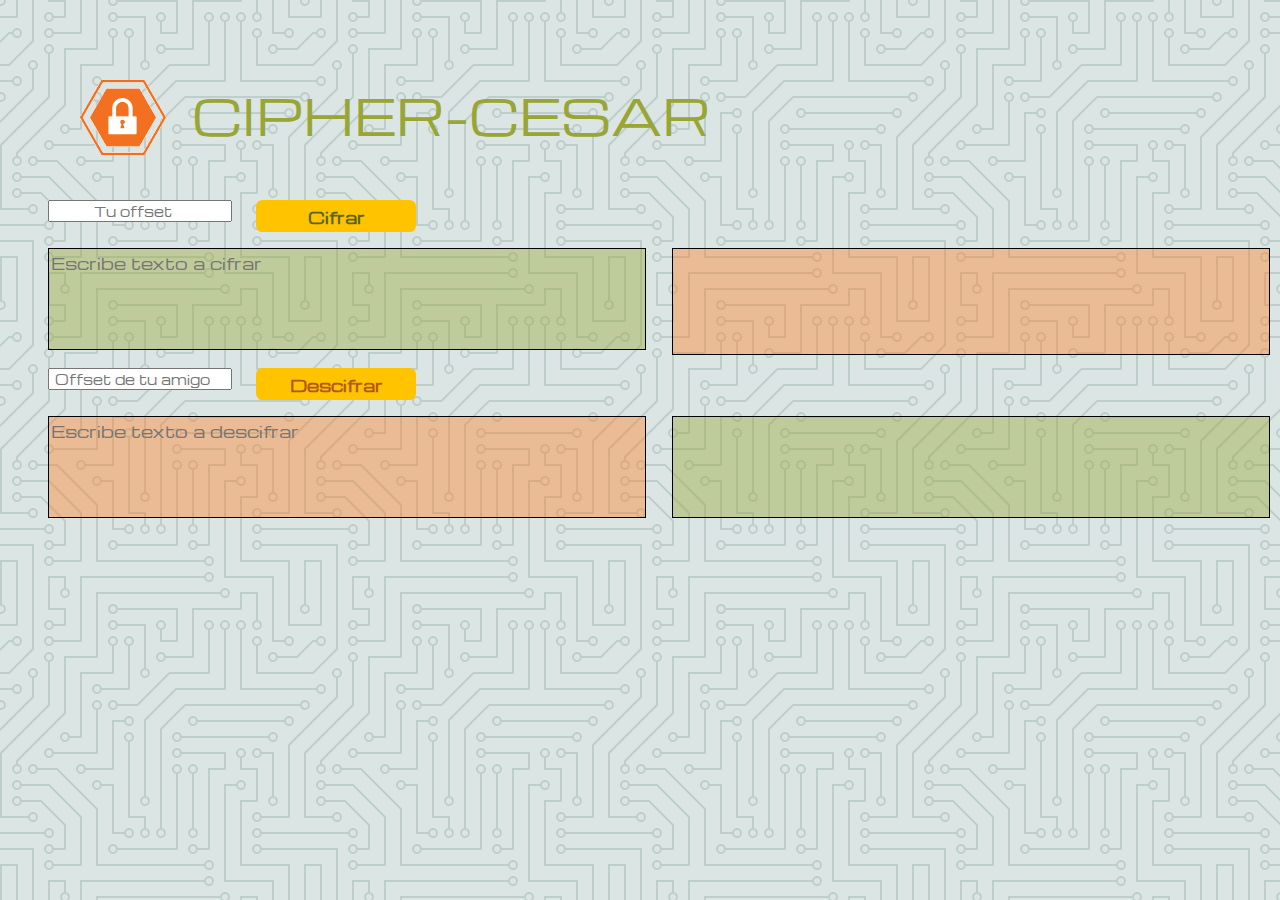
<file: docs/index.html>
<!DOCTYPE html>
<html lang="es">

<head>
  <meta charset="utf-8">
  <title>CIPHER-CESAR</title>
  <link rel="icon" type="image/png" href="img/padlock.png" />
  <link href="https://fonts.googleapis.com/css?family=Michroma" rel="stylesheet">
  <link rel="stylesheet" href="style.css" />
</head>

<body>

  <!-- Encabezado de página título e imagen -->
  <header>
    <img id="logo" src="img/padlock.png" alt="CIPHER-CESAR">
    <h1>CIPHER-CESAR</h1>
  </header>

  <!-- Cuerpo de página con input que pide offset, botón de cifrado y cuadros de texto que pide texto a descifrar y el que escribe el texto -->
  <section>
    <input id="myOffset" placeholder="Tu offset" type="number">
    <button id="btnEncode"> Cifrar </button>
    <textarea id="textAreaEncode" placeholder="Escribe texto a cifrar" name="texto" cols="30" rows="10"></textarea>
    <textarea name="texto" id="resultEncode" cols="30" rows="10" readonly="readonly"></textarea>
    <input id="yourOffset" placeholder="Offset de tu amigo" type="number">
    <button id="btnDecode"> Descifrar </button>
    <textarea id="textAreaDecode" placeholder="Escribe texto a descifrar" name="texto" cols="30" rows="10"></textarea>
    <textarea name="texto" id="resultDecode" cols="30" rows="10" readonly="readonly"></textarea>
  </section>

  <div id="root"></div>

  <!-- script de archivos JS -->
  <script src="cipher.js"></script>
  <script src="index.js"></script>

</body>

</html>
</file>
<file: docs/style.css>
body {
  background-color: #dbe5e4;
  background-image: url("data:image/svg+xml,%3Csvg xmlns='http://www.w3.org/2000/svg' viewBox='0 0 304 304' width='304' height='304'%3E%3Cpath fill='%2392aca4' fill-opacity='0.4' d='M44.1 224a5 5 0 1 1 0 2H0v-2h44.1zm160 48a5 5 0 1 1 0 2H82v-2h122.1zm57.8-46a5 5 0 1 1 0-2H304v2h-42.1zm0 16a5 5 0 1 1 0-2H304v2h-42.1zm6.2-114a5 5 0 1 1 0 2h-86.2a5 5 0 1 1 0-2h86.2zm-256-48a5 5 0 1 1 0 2H0v-2h12.1zm185.8 34a5 5 0 1 1 0-2h86.2a5 5 0 1 1 0 2h-86.2zM258 12.1a5 5 0 1 1-2 0V0h2v12.1zm-64 208a5 5 0 1 1-2 0v-54.2a5 5 0 1 1 2 0v54.2zm48-198.2V80h62v2h-64V21.9a5 5 0 1 1 2 0zm16 16V64h46v2h-48V37.9a5 5 0 1 1 2 0zm-128 96V208h16v12.1a5 5 0 1 1-2 0V210h-16v-76.1a5 5 0 1 1 2 0zm-5.9-21.9a5 5 0 1 1 0 2H114v48H85.9a5 5 0 1 1 0-2H112v-48h12.1zm-6.2 130a5 5 0 1 1 0-2H176v-74.1a5 5 0 1 1 2 0V242h-60.1zm-16-64a5 5 0 1 1 0-2H114v48h10.1a5 5 0 1 1 0 2H112v-48h-10.1zM66 284.1a5 5 0 1 1-2 0V274H50v30h-2v-32h18v12.1zM236.1 176a5 5 0 1 1 0 2H226v94h48v32h-2v-30h-48v-98h12.1zm25.8-30a5 5 0 1 1 0-2H274v44.1a5 5 0 1 1-2 0V146h-10.1zm-64 96a5 5 0 1 1 0-2H208v-80h16v-14h-42.1a5 5 0 1 1 0-2H226v18h-16v80h-12.1zm86.2-210a5 5 0 1 1 0 2H272V0h2v32h10.1zM98 101.9V146H53.9a5 5 0 1 1 0-2H96v-42.1a5 5 0 1 1 2 0zM53.9 34a5 5 0 1 1 0-2H80V0h2v34H53.9zm60.1 3.9V66H82v64H69.9a5 5 0 1 1 0-2H80V64h32V37.9a5 5 0 1 1 2 0zM101.9 82a5 5 0 1 1 0-2H128V37.9a5 5 0 1 1 2 0V82h-28.1zm16-64a5 5 0 1 1 0-2H146v44.1a5 5 0 1 1-2 0V18h-26.1zm102.2 270a5 5 0 1 1 0 2H98v14h-2v-16h124.1zM242 149.9V160h16v34h-16v62h48v48h-2v-46h-48v-66h16v-30h-16v-12.1a5 5 0 1 1 2 0zM53.9 18a5 5 0 1 1 0-2H64V2H48V0h18v18H53.9zm112 32a5 5 0 1 1 0-2H192V0h50v2h-48v48h-28.1zm-48-48a5 5 0 0 1-9.8-2h2.07a3 3 0 1 0 5.66 0H178v34h-18V21.9a5 5 0 1 1 2 0V32h14V2h-58.1zm0 96a5 5 0 1 1 0-2H137l32-32h39V21.9a5 5 0 1 1 2 0V66h-40.17l-32 32H117.9zm28.1 90.1a5 5 0 1 1-2 0v-76.51L175.59 80H224V21.9a5 5 0 1 1 2 0V82h-49.59L146 112.41v75.69zm16 32a5 5 0 1 1-2 0v-99.51L184.59 96H300.1a5 5 0 0 1 3.9-3.9v2.07a3 3 0 0 0 0 5.66v2.07a5 5 0 0 1-3.9-3.9H185.41L162 121.41v98.69zm-144-64a5 5 0 1 1-2 0v-3.51l48-48V48h32V0h2v50H66v55.41l-48 48v2.69zM50 53.9v43.51l-48 48V208h26.1a5 5 0 1 1 0 2H0v-65.41l48-48V53.9a5 5 0 1 1 2 0zm-16 16V89.41l-34 34v-2.82l32-32V69.9a5 5 0 1 1 2 0zM12.1 32a5 5 0 1 1 0 2H9.41L0 43.41V40.6L8.59 32h3.51zm265.8 18a5 5 0 1 1 0-2h18.69l7.41-7.41v2.82L297.41 50H277.9zm-16 160a5 5 0 1 1 0-2H288v-71.41l16-16v2.82l-14 14V210h-28.1zm-208 32a5 5 0 1 1 0-2H64v-22.59L40.59 194H21.9a5 5 0 1 1 0-2H41.41L66 216.59V242H53.9zm150.2 14a5 5 0 1 1 0 2H96v-56.6L56.6 162H37.9a5 5 0 1 1 0-2h19.5L98 200.6V256h106.1zm-150.2 2a5 5 0 1 1 0-2H80v-46.59L48.59 178H21.9a5 5 0 1 1 0-2H49.41L82 208.59V258H53.9zM34 39.8v1.61L9.41 66H0v-2h8.59L32 40.59V0h2v39.8zM2 300.1a5 5 0 0 1 3.9 3.9H3.83A3 3 0 0 0 0 302.17V256h18v48h-2v-46H2v42.1zM34 241v63h-2v-62H0v-2h34v1zM17 18H0v-2h16V0h2v18h-1zm273-2h14v2h-16V0h2v16zm-32 273v15h-2v-14h-14v14h-2v-16h18v1zM0 92.1A5.02 5.02 0 0 1 6 97a5 5 0 0 1-6 4.9v-2.07a3 3 0 1 0 0-5.66V92.1zM80 272h2v32h-2v-32zm37.9 32h-2.07a3 3 0 0 0-5.66 0h-2.07a5 5 0 0 1 9.8 0zM5.9 0A5.02 5.02 0 0 1 0 5.9V3.83A3 3 0 0 0 3.83 0H5.9zm294.2 0h2.07A3 3 0 0 0 304 3.83V5.9a5 5 0 0 1-3.9-5.9zm3.9 300.1v2.07a3 3 0 0 0-1.83 1.83h-2.07a5 5 0 0 1 3.9-3.9zM97 100a3 3 0 1 0 0-6 3 3 0 0 0 0 6zm0-16a3 3 0 1 0 0-6 3 3 0 0 0 0 6zm16 16a3 3 0 1 0 0-6 3 3 0 0 0 0 6zm16 16a3 3 0 1 0 0-6 3 3 0 0 0 0 6zm0 16a3 3 0 1 0 0-6 3 3 0 0 0 0 6zm-48 32a3 3 0 1 0 0-6 3 3 0 0 0 0 6zm16 16a3 3 0 1 0 0-6 3 3 0 0 0 0 6zm32 48a3 3 0 1 0 0-6 3 3 0 0 0 0 6zm-16 16a3 3 0 1 0 0-6 3 3 0 0 0 0 6zm32-16a3 3 0 1 0 0-6 3 3 0 0 0 0 6zm0-32a3 3 0 1 0 0-6 3 3 0 0 0 0 6zm16 32a3 3 0 1 0 0-6 3 3 0 0 0 0 6zm32 16a3 3 0 1 0 0-6 3 3 0 0 0 0 6zm0-16a3 3 0 1 0 0-6 3 3 0 0 0 0 6zm-16-64a3 3 0 1 0 0-6 3 3 0 0 0 0 6zm16 0a3 3 0 1 0 0-6 3 3 0 0 0 0 6zm16 96a3 3 0 1 0 0-6 3 3 0 0 0 0 6zm0 16a3 3 0 1 0 0-6 3 3 0 0 0 0 6zm16 16a3 3 0 1 0 0-6 3 3 0 0 0 0 6zm16-144a3 3 0 1 0 0-6 3 3 0 0 0 0 6zm0 32a3 3 0 1 0 0-6 3 3 0 0 0 0 6zm16-32a3 3 0 1 0 0-6 3 3 0 0 0 0 6zm16-16a3 3 0 1 0 0-6 3 3 0 0 0 0 6zm-96 0a3 3 0 1 0 0-6 3 3 0 0 0 0 6zm0 16a3 3 0 1 0 0-6 3 3 0 0 0 0 6zm16-32a3 3 0 1 0 0-6 3 3 0 0 0 0 6zm96 0a3 3 0 1 0 0-6 3 3 0 0 0 0 6zm-16-64a3 3 0 1 0 0-6 3 3 0 0 0 0 6zm16-16a3 3 0 1 0 0-6 3 3 0 0 0 0 6zm-32 0a3 3 0 1 0 0-6 3 3 0 0 0 0 6zm0-16a3 3 0 1 0 0-6 3 3 0 0 0 0 6zm-16 0a3 3 0 1 0 0-6 3 3 0 0 0 0 6zm-16 0a3 3 0 1 0 0-6 3 3 0 0 0 0 6zm-16 0a3 3 0 1 0 0-6 3 3 0 0 0 0 6zM49 36a3 3 0 1 0 0-6 3 3 0 0 0 0 6zm-32 0a3 3 0 1 0 0-6 3 3 0 0 0 0 6zm32 16a3 3 0 1 0 0-6 3 3 0 0 0 0 6zM33 68a3 3 0 1 0 0-6 3 3 0 0 0 0 6zm16-48a3 3 0 1 0 0-6 3 3 0 0 0 0 6zm0 240a3 3 0 1 0 0-6 3 3 0 0 0 0 6zm16 32a3 3 0 1 0 0-6 3 3 0 0 0 0 6zm-16-64a3 3 0 1 0 0-6 3 3 0 0 0 0 6zm0 16a3 3 0 1 0 0-6 3 3 0 0 0 0 6zm-16-32a3 3 0 1 0 0-6 3 3 0 0 0 0 6zm80-176a3 3 0 1 0 0-6 3 3 0 0 0 0 6zm16 0a3 3 0 1 0 0-6 3 3 0 0 0 0 6zm-16-16a3 3 0 1 0 0-6 3 3 0 0 0 0 6zm32 48a3 3 0 1 0 0-6 3 3 0 0 0 0 6zm16-16a3 3 0 1 0 0-6 3 3 0 0 0 0 6zm0-32a3 3 0 1 0 0-6 3 3 0 0 0 0 6zm112 176a3 3 0 1 0 0-6 3 3 0 0 0 0 6zm-16 16a3 3 0 1 0 0-6 3 3 0 0 0 0 6zm0 16a3 3 0 1 0 0-6 3 3 0 0 0 0 6zm0 16a3 3 0 1 0 0-6 3 3 0 0 0 0 6zM17 180a3 3 0 1 0 0-6 3 3 0 0 0 0 6zm0 16a3 3 0 1 0 0-6 3 3 0 0 0 0 6zm0-32a3 3 0 1 0 0-6 3 3 0 0 0 0 6zm16 0a3 3 0 1 0 0-6 3 3 0 0 0 0 6zM17 84a3 3 0 1 0 0-6 3 3 0 0 0 0 6zm32 64a3 3 0 1 0 0-6 3 3 0 0 0 0 6zm16-16a3 3 0 1 0 0-6 3 3 0 0 0 0 6z'%3E%3C/path%3E%3C/svg%3E");
}

#logo {
  position: absolute;
  top: 5rem;
  left: 5rem;
}

h1 {
  position: absolute;
  margin: 0rem;
  top: 5rem;
  left: 12rem;
  font-family: 'Michroma', sans-serif;
  font-size: 3rem;
  color: #99a534;
  font-weight: normal;
}

#myOffset {
  position: absolute;
  display: block;
  top: 12.5rem;
  left: 3rem;
  width: 11rem;
  height: 1rem;
  text-align: center;
  font-family: 'Michroma', sans-serif;
  font-size: 0.8rem;
}

#btnEncode {
  position: absolute;
  top: 12.5rem;
  left: 16rem;
  width: 10rem;
  height: 2rem;
  cursor: pointer;
  background-color: #ffc300;
  border-radius: 0.4rem;
  border: #ffc300 solid;
  font-family: 'Michroma', sans-serif;
  font-size: 1rem;
  font-weight: 600;
  color: #5d6420;
}

#btnEncode:hover {
  background: #ffc300;
  box-shadow: inset 0 0 0 2px #5d6420;
}

#textAreaEncode {
  position: absolute;
  top: 15.5rem;
  left: 3rem;
  resize: none;
  width: 37rem;
  height: 6rem;
  font-family: 'Michroma', sans-serif;
  font-size: 1rem;
  border: black 1px solid;
  outline-color: #900C3F;
  background-color: #9aa5346a;
}

#resultEncode {
  position: absolute;
  top: 15.5rem;
  left: 42rem;
  resize: none;
  width: 37rem;
  height: 6.3rem;
  font-family: 'Michroma', sans-serif;
  font-size: 1rem;
  border: black 1px solid;
  outline-color: #900C3F;
  background-color: #ff80246a;
}

#yourOffset {
  position: absolute;
  top: 23rem;
  left: 3rem;
  width: 11rem;
  height: 1rem;
  text-align: center;
  font-family: 'Michroma', sans-serif;
  font-size: 0.8rem;
}

#btnDecode {
  position: absolute;
  top: 23rem;
  left: 16rem;
  width: 10rem;
  height: 2rem;
  cursor: pointer;
  background-color: #ffc300;
  border-radius: 0.4rem;
  border: #ffc300 solid;
  font-family: 'Michroma', sans-serif;
  font-size: 1rem;
  font-weight: 600;
  color: #b35818;
}

#btnDecode:hover {
  background: #ffc300;
  box-shadow: inset 0 0 0 2px #b35818;
}

#textAreaDecode {
  position: absolute;
  top: 26rem;
  left: 3rem;
  resize: none;
  width: 37rem;
  height: 6rem;
  font-size: 1rem;
  font-family: 'Michroma', sans-serif;
  border: black 1px solid;
  outline-color: #900C3F;
  background-color: #ff7f246a;
}

#resultDecode {
  position: absolute;
  top: 26rem;
  left: 42rem;
  resize: none;
  width: 37rem;
  height: 6rem;
  font-family: 'Michroma', sans-serif;
  font-size: 1rem;
  border: black 1px solid;
  outline-color: #900C3F;
  background-color: #9aa5346a;
}
</file>
